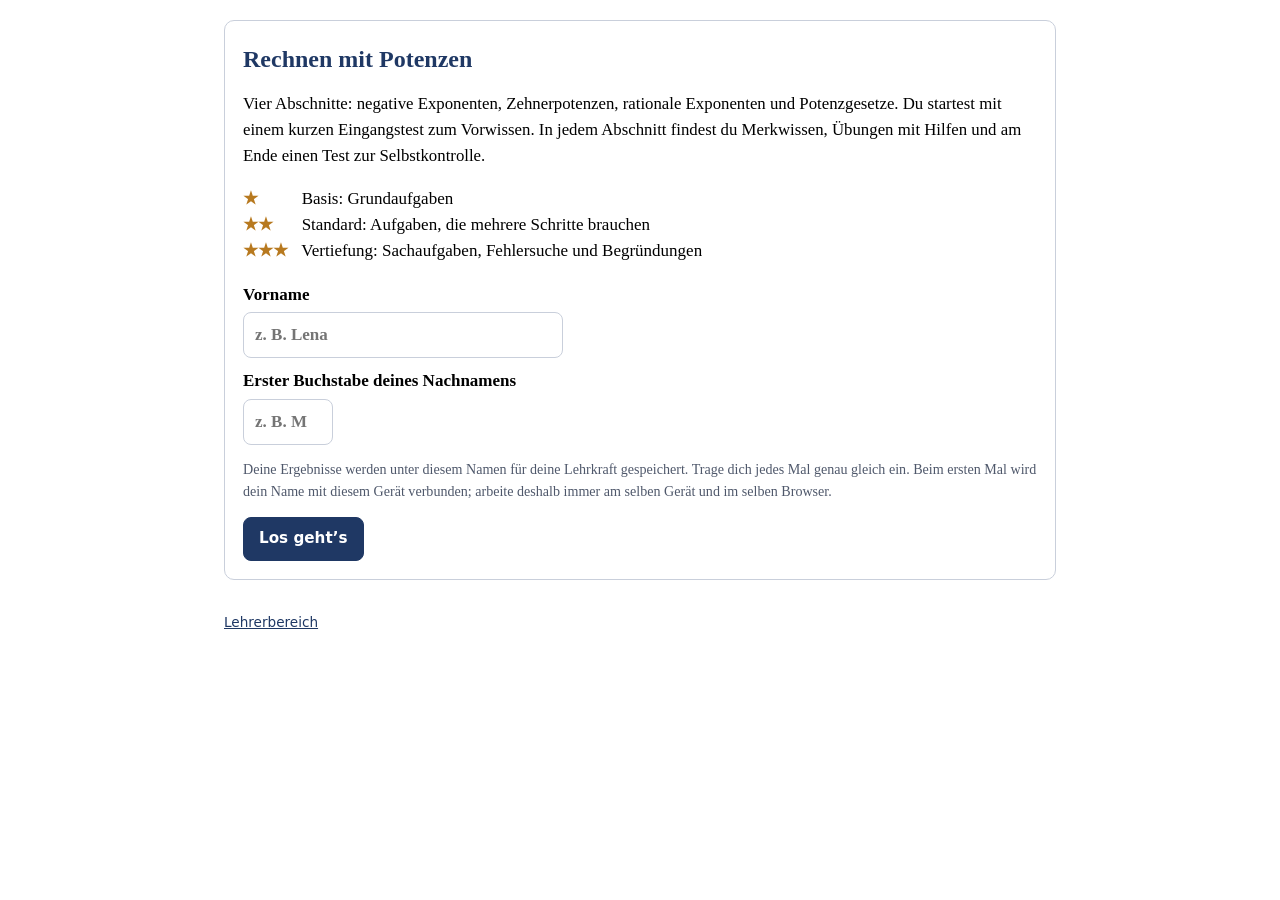
<file: index.html>
<!doctype html>
<html lang="de">
<head>
  <meta charset="utf-8">
  <meta name="viewport" content="width=device-width, initial-scale=1">
  <meta name="color-scheme" content="light dark">
  <meta name="robots" content="noindex">
  <title>Rechnen mit Potenzen</title>
  <meta name="description" content="Lernapp Jahrgang 10: Rechnen mit Potenzen – Potenzen mit ganzzahligen und rationalen Exponenten, Zehnerpotenzen und Potenzgesetze mit Tests zur Selbstkontrolle">
  <link rel="icon" href="data:image/svg+xml,<svg xmlns='http://www.w3.org/2000/svg' viewBox='0 0 100 100'><rect width='100' height='100' rx='18' fill='%231f3864'/><text x='22' y='74' font-size='58' font-family='Georgia' fill='white'>a</text><text x='58' y='44' font-size='34' font-family='Georgia' fill='white'>n</text></svg>">
  <link rel="stylesheet" href="css/style.css">
</head>
<body>
  <main id="app"><p>Die App wird geladen …</p></main>
  <footer class="fuss"><a href="admin.html">Lehrerbereich</a></footer>
  <noscript>Bitte JavaScript aktivieren.</noscript>
  <script src="js/config.js"></script>
  <script src="js/aufgaben.js"></script>
  <script src="js/pruefen.js"></script>
  <script src="js/speicher.js"></script>
  <script src="js/app.js"></script>
</body>
</html>
</file>
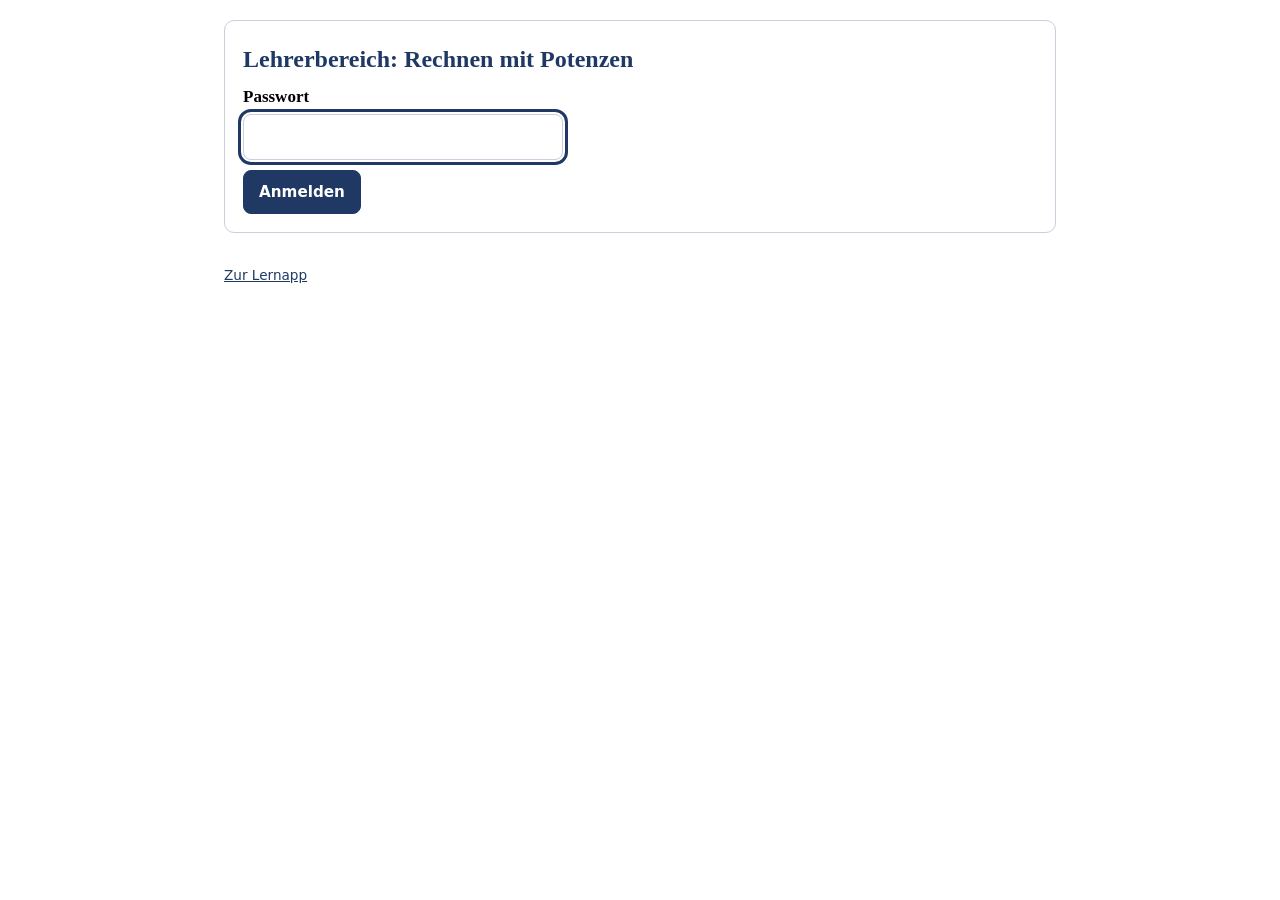
<file: admin.html>
<!doctype html>
<html lang="de">
<head>
  <meta charset="utf-8">
  <meta name="viewport" content="width=device-width, initial-scale=1">
  <meta name="color-scheme" content="light dark">
  <meta name="robots" content="noindex">
  <title>Lehrerbereich: Rechnen mit Potenzen</title>
  <meta name="description" content="Lernapp Jahrgang 10: Rechnen mit Potenzen – Potenzen mit ganzzahligen und rationalen Exponenten, Zehnerpotenzen und Potenzgesetze mit Tests zur Selbstkontrolle">
  <link rel="icon" href="data:image/svg+xml,<svg xmlns='http://www.w3.org/2000/svg' viewBox='0 0 100 100'><rect width='100' height='100' rx='18' fill='%231f3864'/><text x='22' y='74' font-size='58' font-family='Georgia' fill='white'>a</text><text x='58' y='44' font-size='34' font-family='Georgia' fill='white'>n</text></svg>">
  <link rel="stylesheet" href="css/style.css">
</head>
<body>
  <main id="admin"><p>Die App wird geladen …</p></main>
  <footer class="fuss"><a href="index.html">Zur Lernapp</a></footer>
  <noscript>Bitte JavaScript aktivieren.</noscript>
  <script src="js/config.js"></script>
  <script src="js/aufgaben.js"></script>
  <script src="js/speicher.js"></script>
  <script src="js/admin.js"></script>
</body>
</html>
</file>
<file: css/style.css>
/* Lernapp „Rechnen mit Potenzen“ – Navy und Hellgrau aus dem GNW-Hausstil (stil/hausstil.json), Cambria für Text und Formeln. */
:root {
  --navy: #1f3864; --grau: #edeff3; --text: #000000; --bg: #ffffff; --karte: #ffffff;
  --linie: #c9cfdb; --gedaempft: #4f586b; --knopf-text: #ffffff; --stern: #b7791f;
  --gut: #1d6b3f; --gut-flaeche: #e1f1e8; --mittel: #8a5a00; --mittel-flaeche: #fbf1dc; --schlecht: #9b2c2c; --schlecht-flaeche: #f8e4e4;
  --serif: Cambria, Georgia, "Times New Roman", serif;
  --formel: "Cambria Math", Cambria, Georgia, serif;
  --sans: system-ui, -apple-system, "Segoe UI", sans-serif;
  --radius: 10px;
}
@media (prefers-color-scheme: dark) {
  :root:not([data-theme="light"]) {
    --navy: #9db8ea; --grau: #1e2636; --text: #e8ebf2; --bg: #141a26; --karte: #182031;
    --linie: #37425a; --gedaempft: #a3aec3; --knopf-text: #101726; --stern: #f2c14e;
    --gut: #7fd4a1; --gut-flaeche: #17301f; --mittel: #f0c674; --mittel-flaeche: #3a2f17; --schlecht: #f0a1a1; --schlecht-flaeche: #3a1f1f;
    color-scheme: dark;
  }
}
* { box-sizing: border-box; }
html { -webkit-text-size-adjust: 100%; }
body {
  margin: 0; background: var(--bg); color: var(--text);
  font-family: var(--serif); font-size: 1.0625rem; line-height: 1.55;
  padding: 0 max(16px, env(safe-area-inset-right, 0px)) 2rem max(16px, env(safe-area-inset-left, 0px));
}
main, .fuss { max-width: 52rem; margin: 0 auto; }
main { padding-top: 6px; }
.fuss { margin-top: 2rem; font-family: var(--sans); font-size: 0.85rem; }
.fuss a, a { color: var(--navy); }

h1, h2, h3 { color: var(--navy); line-height: 1.25; text-wrap: balance; }
h1 { font-size: 1.5rem; margin: 0.2em 0 0.4em; }
h2 { font-size: 1.25rem; margin: 0.6em 0 0.4em; }
h3 { font-size: 1.05rem; margin: 0.8em 0 0.3em; }
.klein { font-size: 0.88rem; color: var(--gedaempft); }
.lead { font-size: 1.05rem; }
.karte { background: var(--karte); border: 1px solid var(--linie); border-radius: var(--radius); padding: 18px; margin: 14px 0; }
.sterne { color: var(--stern); letter-spacing: 1px; }
.stern-leer { color: var(--linie); }
.sterne.gross { font-size: 1.3rem; margin: 0; }

/* Knöpfe und Formulare */
.knopf { font: inherit; font-family: var(--sans); font-size: 0.95rem; border-radius: 8px; padding: 9px 15px; border: 1px solid var(--linie); background: var(--karte); color: var(--text); cursor: pointer; min-height: 44px; }
.knopf.haupt { background: var(--navy); border-color: var(--navy); color: var(--knopf-text); font-weight: 600; }
.knopf.leise:hover, .chip:hover { background: var(--grau); }
.knopf.gefahr { background: var(--schlecht); border-color: var(--schlecht); color: var(--knopf-text); }
.knopf:focus-visible, .aufgabe-kachel:focus-visible, .abschnitt-kachel:focus-visible, input:focus-visible { outline: 3px solid var(--navy); outline-offset: 2px; }
.knopf:disabled { opacity: 0.6; cursor: wait; }
.link { background: none; border: 0; color: var(--navy); cursor: pointer; font: inherit; font-size: 0.88rem; text-decoration: underline; padding: 0; }
.knopfreihe { display: flex; flex-wrap: wrap; gap: 8px; margin-top: 10px; }
.formular label { display: block; margin: 10px 0; font-weight: 600; }
input { font: inherit; font-family: var(--formel); padding: 9px 11px; border: 1px solid var(--linie); border-radius: 8px; background: var(--bg); color: var(--text); width: 100%; max-width: 320px; }
.formular input { display: block; margin-top: 4px; }
input.kurz { max-width: 90px; }
input.haken { width: auto; display: inline; margin-right: 6px; }
.fehler { color: var(--schlecht); font-size: 0.92rem; margin: 6px 0 0; min-height: 0; }
.fehler:empty { display: none; }
.legende { list-style: none; padding: 0; }
.legende b { color: var(--stern); display: inline-block; width: 3.2em; }

.leiste { display: flex; justify-content: space-between; align-items: center; gap: 10px; flex-wrap: wrap; margin-top: 14px; }
.leiste h1, .leiste h2 { margin: 0; }
.hinweis-demo { background: var(--mittel-flaeche); border-radius: 8px; padding: 8px 12px; font-size: 0.92rem; }

/* Übersicht */
.fortschritt { display: flex; gap: 20px; align-items: center; flex-wrap: wrap; }
.ring { --p: 0; width: 104px; height: 104px; border-radius: 50%; display: grid; place-items: center; flex: none; background: conic-gradient(var(--navy) calc(var(--p) * 1%), var(--grau) 0); }
.ring span { background: var(--karte); width: 78px; height: 78px; border-radius: 50%; display: grid; place-items: center; font-size: 1.5rem; font-weight: 700; }
.ring small { font-size: 0.85rem; color: var(--gedaempft); }
.fortschritt > div:last-child { flex: 1; min-width: 220px; }
.fortschritt h2 { margin-top: 0; }
.raster { display: grid; grid-template-columns: repeat(auto-fill, minmax(240px, 1fr)); gap: 12px; }
/* Die vier Abschnitte stehen nebeneinander; auf schmalen Bildschirmen zwei je Reihe */
.raster.abschnitte { grid-template-columns: repeat(4, minmax(0, 1fr)); }
@media (max-width: 760px) { .raster.abschnitte { grid-template-columns: repeat(2, minmax(0, 1fr)); } }
.abschnitt-kachel .titel { hyphens: auto; overflow-wrap: break-word; }
.abschnitt-kachel, .aufgabe-kachel { text-align: left; font: inherit; color: var(--text); background: var(--karte); border: 1px solid var(--linie); border-radius: var(--radius); padding: 14px; cursor: pointer; display: flex; flex-direction: column; gap: 6px; }
.abschnitt-kachel:hover, .aufgabe-kachel:hover { border-color: var(--navy); background: var(--grau); }
.abschnitt-kachel.ist-fertig, .aufgabe-kachel.ist-fertig { border-color: var(--gut); border-width: 2px; }
.abschnitt-kachel .nr, .aufgabe-kachel .nr { font-family: var(--sans); font-size: 0.8rem; color: var(--gedaempft); }
.abschnitt-kachel .titel, .aufgabe-kachel .titel { font-weight: 700; color: var(--navy); }
.mini-balken { height: 8px; background: var(--grau); border-radius: 99px; overflow: hidden; }
.mini-balken span { display: block; height: 100%; background: var(--navy); }
.status { font-family: var(--sans); font-size: 0.8rem; align-self: flex-start; border-radius: 99px; padding: 2px 10px; background: var(--grau); color: var(--gedaempft); }
.status.fertig { background: var(--gut-flaeche); color: var(--gut); font-weight: 600; }
.status.begonnen { background: var(--mittel-flaeche); color: var(--mittel); }
.chips { display: flex; flex-wrap: wrap; gap: 8px; }
.chip { font: inherit; font-family: var(--sans); font-size: 0.9rem; border: 1px solid var(--navy); color: var(--navy); background: var(--karte); border-radius: 99px; padding: 6px 14px; cursor: pointer; }
.wiederholen { border-color: var(--mittel); background: var(--mittel-flaeche); }
.wiederholen .empfehlung { border-top: 1px solid var(--linie); padding-top: 4px; }
.wiederholen .empfehlung:first-of-type { border-top: 0; }

/* Beherrschung, Sperre und Training */
.abschnitt-kachel .status { white-space: normal; }
.sperre { background: var(--mittel-flaeche); border-left: 4px solid var(--mittel); border-radius: 0 8px 8px 0; padding: 6px 14px 10px; margin-top: 10px; }
.training-stand { font-family: var(--sans); font-size: 0.92rem; display: flex; align-items: center; gap: 8px; flex-wrap: wrap; }
.punkte { display: inline-flex; gap: 6px; }
.punkt { width: 16px; height: 16px; border-radius: 50%; border: 2px solid var(--navy); display: inline-block; }
.punkt.voll { background: var(--gut); border-color: var(--gut); }
.ergebnis.feiern { padding: 4px 14px 12px; border-radius: 8px; }
.hilfe ul { margin: 4px 0 0; }
.hier-ueben { align-items: center; margin: 0 0 6px 6px; }
.unterstuetzung { border: 2px solid var(--schlecht); }
.unterstuetzung li { margin: 4px 0; }

/* Merkwissen */
.merke { background: var(--grau); border-left: 4px solid var(--navy); border-radius: 0 8px 8px 0; padding: 4px 14px; margin: 10px 0; }
.merke p { margin: 0.5em 0; }
.formel { font-family: var(--formel); }
.buch { font-size: 0.95rem; }
.test-karte { border: 2px solid var(--navy); }

/* Aufgaben */
.einleitung { font-size: 1.05rem; }
.teile { padding-left: 0; list-style: none; }
.teil { border-top: 1px solid var(--linie); padding: 12px 0; }
.teil:first-child { border-top: 0; }
.teil-kopf { font-family: var(--sans); color: var(--navy); }
.aufgabentext { font-family: var(--formel); font-size: 1.1rem; margin: 6px 0; }
.hilfe { background: var(--grau); border-radius: 8px; padding: 8px 12px; margin: 6px 0; }
.eingabe-zeile { display: flex; flex-wrap: wrap; align-items: center; gap: 8px; margin-top: 6px; }
.eingabe-zeile input { width: 11rem; }
.eingabe-zeile.wiss input.vorfaktor { width: 7rem; }
.eingabe-zeile.wiss input.exponent { width: 4.5rem; align-self: flex-start; font-size: 0.9rem; padding: 5px 8px; }
.mal { font-family: var(--formel); font-size: 1.1rem; }
.vor, .einheit { font-family: var(--formel); }
.auswahl { border: 0; padding: 0; margin: 6px 0 0; }
.option { display: flex; gap: 10px; align-items: flex-start; padding: 8px 10px; border: 1px solid var(--linie); border-radius: 8px; margin: 6px 0; cursor: pointer; font-family: var(--formel); }
.option:hover { background: var(--grau); }
.option input { width: auto; margin-top: 0.35em; flex: none; }
.rueck { border-radius: 8px; padding: 8px 12px; margin: 8px 0; }
.rueck.gut { background: var(--gut-flaeche); color: var(--gut); }
.rueck.mittel { background: var(--mittel-flaeche); }
.rueck.schlecht { background: var(--schlecht-flaeche); color: var(--schlecht); }
.loesungsweg { background: var(--grau); border-radius: 8px; padding: 8px 12px; margin: 8px 0; font-family: var(--formel); }
.loesungsweg summary { cursor: pointer; font-family: var(--sans); font-size: 0.9rem; color: var(--navy); }
.ergebnis { border: 2px solid var(--navy); }
.ergebnis.feiern { border-color: var(--gut); background: var(--gut-flaeche); }
.ist-falsch .aufgabentext { color: var(--text); }

/* Formelsatz: Brüche, Wurzeln, Exponenten */
sup { font-size: 0.72em; line-height: 0; }
.bruch { display: inline-flex; flex-direction: column; vertical-align: middle; text-align: center; font-size: 0.92em; margin: 0 0.12em; line-height: 1.15; }
.bruch > span:first-child { border-bottom: 1px solid currentColor; padding: 0 0.15em; }
.bruch > span:last-child { padding: 0 0.15em; }
sup .bruch { font-size: 0.85em; }
.wurzel { white-space: nowrap; }
.wurzel .index { font-size: 0.65em; margin-right: -0.35em; vertical-align: 0.9em; }
.radikand { display: inline-block; border-top: 1px solid currentColor; padding: 0.1em 0.1em 0; margin-left: 0.05em; line-height: 1.15; }
.wurzel:has(.bruch) { display: inline-flex; align-items: center; }
.wurzel:has(.bruch) .index { align-self: flex-start; vertical-align: 0; margin-top: 0.1em; }

/* Lehrerbereich */
.kennzahlen { display: flex; flex-wrap: wrap; gap: 12px; }
.kennzahl { flex: 1; min-width: 140px; background: var(--grau); border-radius: 8px; padding: 10px; font-size: 0.9rem; }
.kennzahl b { display: block; font-size: 1.5rem; color: var(--navy); }
.tabelle-huelle { overflow-x: auto; }
table { border-collapse: collapse; font-size: 0.9rem; width: 100%; }
th, td { border: 1px solid var(--linie); padding: 5px 7px; text-align: left; vertical-align: top; }
th { background: var(--grau); color: var(--navy); }
.zelle { text-align: center; white-space: nowrap; }
.zelle.gut { background: var(--gut-flaeche); color: var(--gut); }
.zelle.mittel { background: var(--mittel-flaeche); }
.zelle.schlecht { background: var(--schlecht-flaeche); color: var(--schlecht); }
.klickbar { cursor: pointer; }
.klickbar:hover td:first-child { text-decoration: underline; }
.lw-marke { color: var(--schlecht); }
.balken-liste { display: grid; gap: 6px; }
.balken-zeile { display: grid; grid-template-columns: minmax(130px, 1.4fr) 2fr auto; gap: 10px; align-items: center; font-size: 0.92rem; }
button.balken-zeile { font: inherit; font-size: 0.92rem; background: none; border: 0; border-radius: 6px; color: var(--text); text-align: left; cursor: pointer; padding: 4px 6px; width: 100%; }
button.balken-zeile:hover { background: var(--grau); }
.balken { height: 10px; background: var(--grau); border-radius: 99px; overflow: hidden; }
.balken span { display: block; height: 100%; }
.balken .gut { background: var(--gut); } .balken .mittel { background: var(--mittel); } .balken .schlecht { background: var(--schlecht); }

/* Überlagerungen */
.overlay { position: fixed; inset: 0; background: rgba(10, 16, 30, 0.55); display: grid; place-items: center; padding: 16px; z-index: 10; }
.overlay-box { background: var(--karte); border-radius: var(--radius); padding: 20px; max-width: 40rem; width: 100%; max-height: 90vh; overflow-y: auto; }
.toast { position: fixed; left: 50%; bottom: 24px; transform: translateX(-50%); background: var(--navy); color: var(--knopf-text); padding: 10px 18px; border-radius: 99px; font-family: var(--sans); z-index: 20; transition: opacity 0.4s; max-width: calc(100% - 32px); text-align: center; }
.toast.weg { opacity: 0; }

@media (max-width: 520px) {
  .eingabe-zeile input { width: 100%; max-width: none; }
  .eingabe-zeile.wiss input.vorfaktor { width: 6rem; }
  .balken-zeile { grid-template-columns: 1fr; gap: 2px; }
}
@media print {
  .knopf, .fuss, .leiste, .hinweis-demo, .toast { display: none !important; }
  body { background: #fff; color: #000; font-size: 11pt; }
  .karte { border: 0; padding: 0; }
  .kompetenzpass h3 { break-after: avoid; }
  .kompetenzpass table { break-inside: avoid; }
}
.eingang { border-left: 4px solid var(--navy); }
.kompetenzpass table { table-layout: fixed; }
.kompetenzpass td:first-child { width: 62%; }

/* Comics zu den Potenzregeln */
.comic-raster { display: grid; grid-template-columns: repeat(auto-fill, minmax(150px, 1fr)); gap: 12px; }
.comic-kachel { font: inherit; font-family: var(--sans); font-size: 0.85rem; text-align: left; color: var(--navy); background: var(--grau); border: 1px solid var(--linie); border-radius: var(--radius); padding: 8px; cursor: pointer; display: flex; flex-direction: column; gap: 6px; min-height: 44px; }
.comic-kachel:hover { border-color: var(--navy); }
.comic-kachel:focus-visible { outline: 3px solid var(--navy); outline-offset: 2px; }
.comic-kachel img { width: 100%; aspect-ratio: 794 / 1123; object-fit: cover; border-radius: 6px; background: var(--bg); }
.comic { margin: 14px 0; }
.comic img { display: block; width: auto; max-width: 100%; max-height: 78vh; height: auto; margin: 0 auto; border-radius: 8px; border: 1px solid var(--linie); }
.comic figcaption { text-align: center; font-family: var(--sans); font-size: 0.85rem; color: var(--gedaempft); margin-top: 6px; }
@media print { .comics { display: none; } }

/* Comic-Geschichte vor den Abschnitten */
.comic-story-karte { border-left: 4px solid var(--navy); }
.fall-punkte { display: flex; flex-wrap: wrap; gap: 6px; margin: 8px 0; }
.fall-punkte > * { font: inherit; font-family: var(--sans); font-size: 0.85rem; width: 32px; height: 32px; border-radius: 50%; display: inline-flex; align-items: center; justify-content: center; background: var(--grau); color: var(--navy); border: 1px solid var(--linie); }
.fall-punkte button { cursor: pointer; width: 44px; height: 44px; }
.fall-punkte .geloest { background: var(--navy); color: var(--knopf-text); border-color: var(--navy); }
.fall-punkte .aktuell { outline: 3px solid var(--navy); outline-offset: 2px; }
.comic-story .untertitel { font-style: italic; color: var(--gedaempft); margin-top: -6px; }
.comic-story .erzaehler { background: var(--grau); border-radius: var(--radius); padding: 12px 14px; }
.detektiv-check { border: 1px dashed var(--navy); border-radius: var(--radius); padding: 12px 14px; margin: 14px 0; }
.detektiv-check h2 { margin-top: 0; }
.check-optionen { display: flex; flex-wrap: wrap; gap: 8px; }
.check-option { min-width: 5.5rem; min-height: 44px; }
.knopf.check-option.richtig { background: var(--navy); color: var(--knopf-text); border-color: var(--navy); }
.check-option.falsch { text-decoration: line-through; opacity: 0.6; }
.check-rueckmeldung { min-height: 1.4em; font-family: var(--sans); }
.merkheft li { margin: 4px 0; }
.merkheft li.offen { color: var(--gedaempft); font-style: italic; }
@media print { .comic-story-karte { display: none; } }
.knopf.check-option.richtig:disabled { opacity: 1; cursor: default; }
</file>
